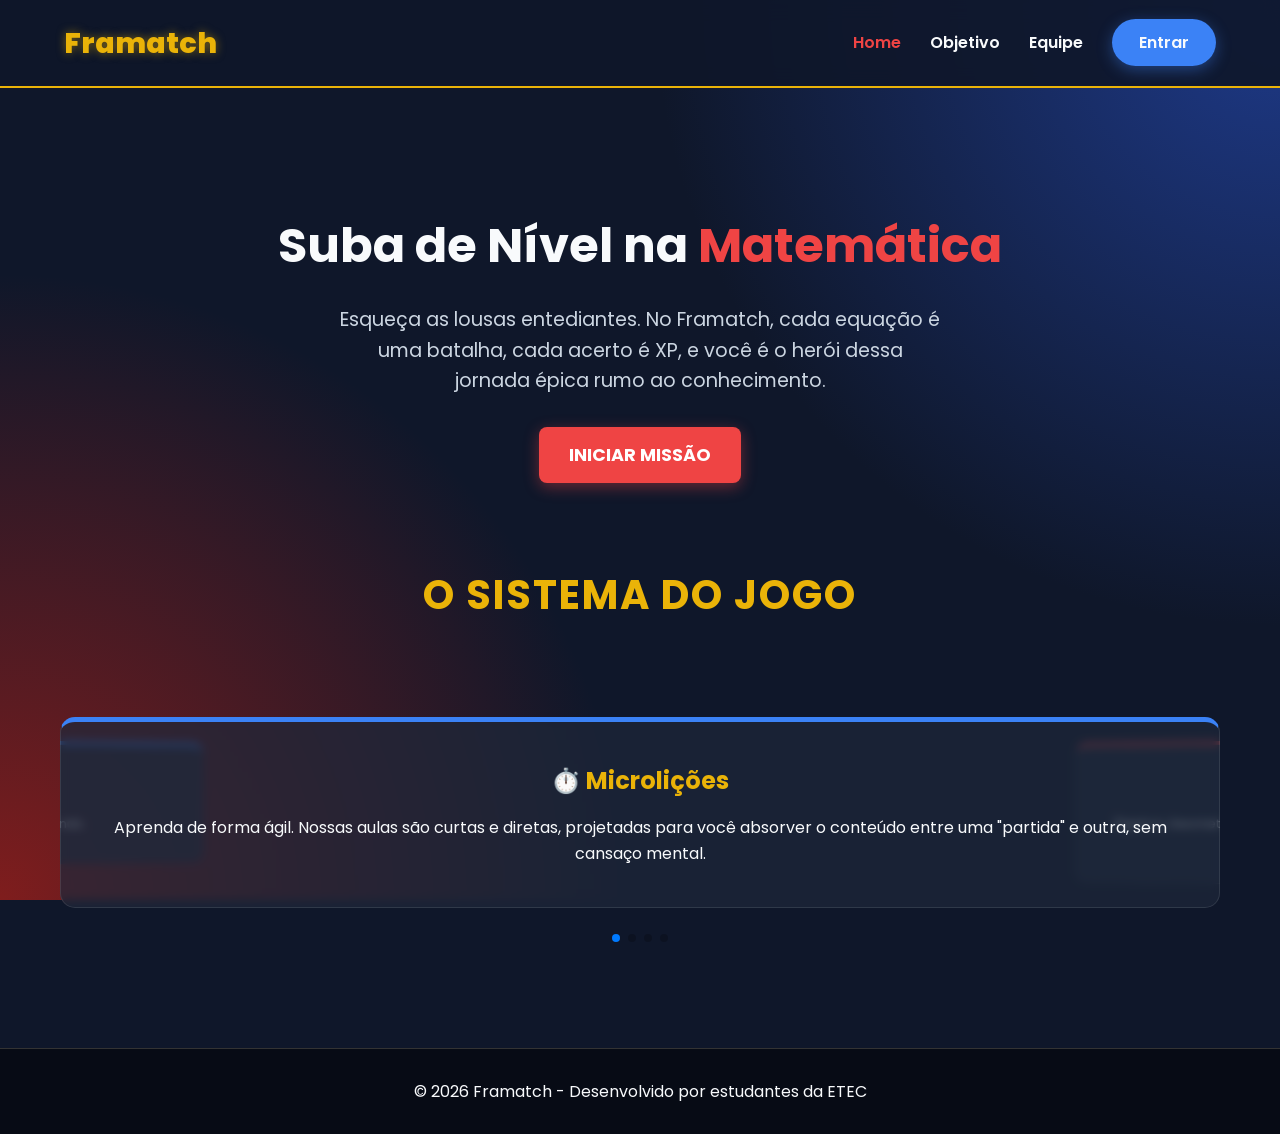
<file: index.html>
<!DOCTYPE html>
<html lang="pt-BR">
<head>
    <meta charset="UTF-8">
    <meta name="viewport" content="width=device-width, initial-scale=1.0">
    <title>Framatch | O Jogo da Matemática</title>
    <link rel="stylesheet" href="stylo.css">
    <link rel="stylesheet" href="https://cdn.jsdelivr.net/npm/swiper@11/swiper-bundle.min.css"/>
    <style>
        .hero { text-align: center; padding: 80px 20px; }
        .hero h1 { font-size: 3rem; margin-bottom: 20px; color: var(--text-light); }
        .hero span { color: var(--danger-red); }
        .hero p { font-size: 1.2rem; max-width: 600px; margin: 0 auto 30px; color: #cbd5e1; }
        
        /* Estilos do Slider */
        .swiper { width: 100%; padding: 50px 0; }
        .swiper-slide {
            background: var(--card-bg);
            border: 1px solid rgba(255,255,255,0.1);
            border-top: 5px solid var(--primary-blue);
            border-radius: 15px;
            padding: 40px;
            text-align: center;
            backdrop-filter: blur(5px);
        }
        .swiper-slide h3 { color: var(--accent-yellow); font-size: 1.5rem; margin-bottom: 15px; }
    </style>
</head>
<body>
    <header>
        <div class="logo"> Framatch</div>
        <nav>
            <a href="home.html" class="active">Home</a>
            <a href="objetivo.html">Objetivo</a>
            <a href="equipe.html">Equipe</a>
            <a href="login.html" class="btn-login">Entrar</a>
        </nav>
    </header>

    <main class="container">
        <section class="hero">
            <h1>Suba de Nível na <span>Matemática</span></h1>
            <p>Esqueça as lousas entediantes. No Framatch, cada equação é uma batalha, cada acerto é XP, e você é o herói dessa jornada épica rumo ao conhecimento.</p>
            <button class="btn-primary" onclick="window.location.href='login.html'">Iniciar Missão</button>
        </section>

        <h2 class="section-title">O Sistema do Jogo</h2>
        
        <div class="swiper mySwiper">
            <div class="swiper-wrapper">
                <div class="swiper-slide">
                    <h3>⏱️ Microlições</h3>
                    <p>Aprenda de forma ágil. Nossas aulas são curtas e diretas, projetadas para você absorver o conteúdo entre uma "partida" e outra, sem cansaço mental.</p>
                </div>
                <div class="swiper-slide" style="border-top-color: var(--danger-red);">
                    <h3>🌳 Ramificações</h3>
                    <p>Álgebra, Geometria, Aritmética ou Lógica? Escolha sua classe matemática e siga uma árvore de habilidades que se adapta ao seu estilo de jogo.</p>
                </div>
                <div class="swiper-slide" style="border-top-color: var(--accent-yellow);">
                    <h3>🏆 Ranking Global</h3>
                    <p>Enfrente outros estudantes. Acumule pontos por precisão e velocidade para subir nas ligas, do "Novato do Cálculo" ao "Grão-Mestre dos Números".</p>
                </div>
                <div class="swiper-slide">
                    <h3>🏅 Conquistas</h3>
                    <p>Desbloqueie insígnias exclusivas ao completar desafios complexos. Mostre seu perfil platinado para o mundo.</p>
                </div>
            </div>
            <div class="swiper-pagination"></div>
        </div>
    </main>

    <footer>
        <p>&copy; 2026 Framatch - Desenvolvido por estudantes da ETEC</p>
    </footer>

    <script src="https://cdn.jsdelivr.net/npm/swiper@11/swiper-bundle.min.js"></script>
    <script>
        var swiper = new Swiper(".mySwiper", {
            effect: "coverflow",
            grabCursor: true,
            centeredSlides: true,
            slidesPerView: "auto",
            loop: true,
            coverflowEffect: { rotate: 15, stretch: 0, depth: 300, modifier: 1, slideShadows: false },
            pagination: { el: ".swiper-pagination", clickable: true },
            autoplay: { delay: 4000, disableOnInteraction: false }
        });
    </script>
</body>
</html>
</file>
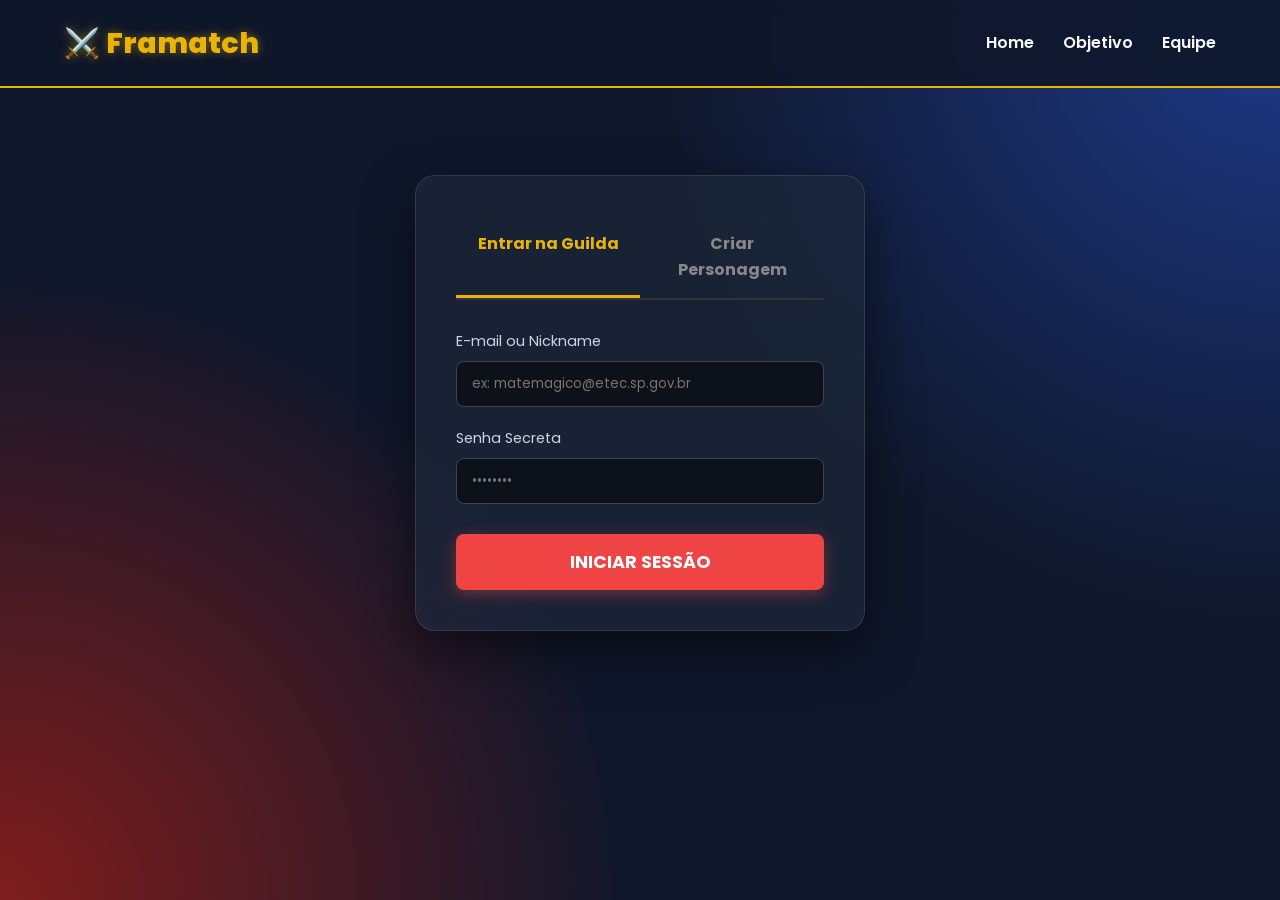
<file: login.html>
<!DOCTYPE html>
<html lang="pt-BR">
<head>
    <meta charset="UTF-8">
    <meta name="viewport" content="width=device-width, initial-scale=1.0">
    <title>Framatch | Portal de Acesso</title>
    <link rel="stylesheet" href="stylo.css">
    <style>
        .auth-wrapper {
            display: flex;
            justify-content: center;
            align-items: center;
            min-height: 70vh;
        }
        .auth-box {
            background: var(--card-bg);
            padding: 40px;
            border-radius: 20px;
            width: 100%;
            max-width: 450px;
            border: 1px solid rgba(255,255,255,0.1);
            backdrop-filter: blur(15px);
            box-shadow: 0 20px 50px rgba(0,0,0,0.5);
        }
        .auth-header { display: flex; margin-bottom: 30px; border-bottom: 2px solid #333; }
        .auth-tab {
            flex: 1; text-align: center; padding: 15px; cursor: pointer;
            color: #888; font-weight: bold; transition: 0.3s;
        }
        .auth-tab.active { color: var(--accent-yellow); border-bottom: 3px solid var(--accent-yellow); }
        .auth-form { display: none; }
        .auth-form.active { display: block; animation: fadeIn 0.5s; }
        
        @keyframes fadeIn { from { opacity: 0; transform: translateY(10px); } to { opacity: 1; transform: translateY(0); } }

        .input-group { margin-bottom: 20px; }
        .input-group label { display: block; margin-bottom: 8px; font-size: 0.9rem; color: #cbd5e1; }
        .input-group input {
            width: 100%; padding: 12px 15px; border-radius: 8px;
            border: 1px solid #444; background: rgba(0,0,0,0.5);
            color: white; outline: none; transition: 0.3s;
        }
        .input-group input:focus { border-color: var(--primary-blue); background: rgba(0,0,0,0.8); }
        .btn-full { width: 100%; margin-top: 10px; }
    </style>
</head>
<body>
    <header>
        <div class="logo">⚔️ Framatch</div>
        <nav>
            <a href="home.html">Home</a>
            <a href="objetivo.html">Objetivo</a>
            <a href="equipe.html">Equipe</a>
        </nav>
    </header>

    <main class="container auth-wrapper">
        <div class="auth-box">
            <div class="auth-header">
                <div class="auth-tab active" onclick="switchTab('login')">Entrar na Guilda</div>
                <div class="auth-tab" onclick="switchTab('register')">Criar Personagem</div>
            </div>

            <form id="form-login" class="auth-form active">
                <div class="input-group">
                    <label>E-mail ou Nickname</label>
                    <input type="text" placeholder="ex: matemagico@etec.sp.gov.br" required>
                </div>
                <div class="input-group">
                    <label>Senha Secreta</label>
                    <input type="password" placeholder="••••••••" required>
                </div>
                <button type="button" class="btn-primary btn-full" onclick="alert('Conectando ao servidor...')">Iniciar Sessão</button>
            </form>

            <form id="form-register" class="auth-form">
                <div class="input-group">
                    <label>Nome(Usuário)</label>
                    <input type="text" placeholder="Escolha seu nick" required>
                </div>
                <div class="input-group">
                    <label>E-mail de Contato</label>
                    <input type="email" placeholder="seu@email.com" required>
                </div>
                <div class="input-group">
                    <label>Sua Senha</label>
                    <input type="password" placeholder="Mínimo 8 caracteres" required>
                </div>
                <button type="button" class="btn-primary btn-full" style="background: var(--primary-blue);" onclick="alert('Personagem criado com sucesso!')">Registrar</button>
            </form>
        </div>
    </main>

    <script>
        function switchTab(tab) {
            document.querySelectorAll('.auth-tab').forEach(t => t.classList.remove('active'));
            document.querySelectorAll('.auth-form').forEach(f => f.classList.remove('active'));

            if (tab === 'login') {
                document.querySelectorAll('.auth-tab')[0].classList.add('active');
                document.getElementById('form-login').classList.add('active');
            } else {
                document.querySelectorAll('.auth-tab')[1].classList.add('active');
                document.getElementById('form-register').classList.add('active');
            }
        }
    </script>
</body>
</html>
</file>
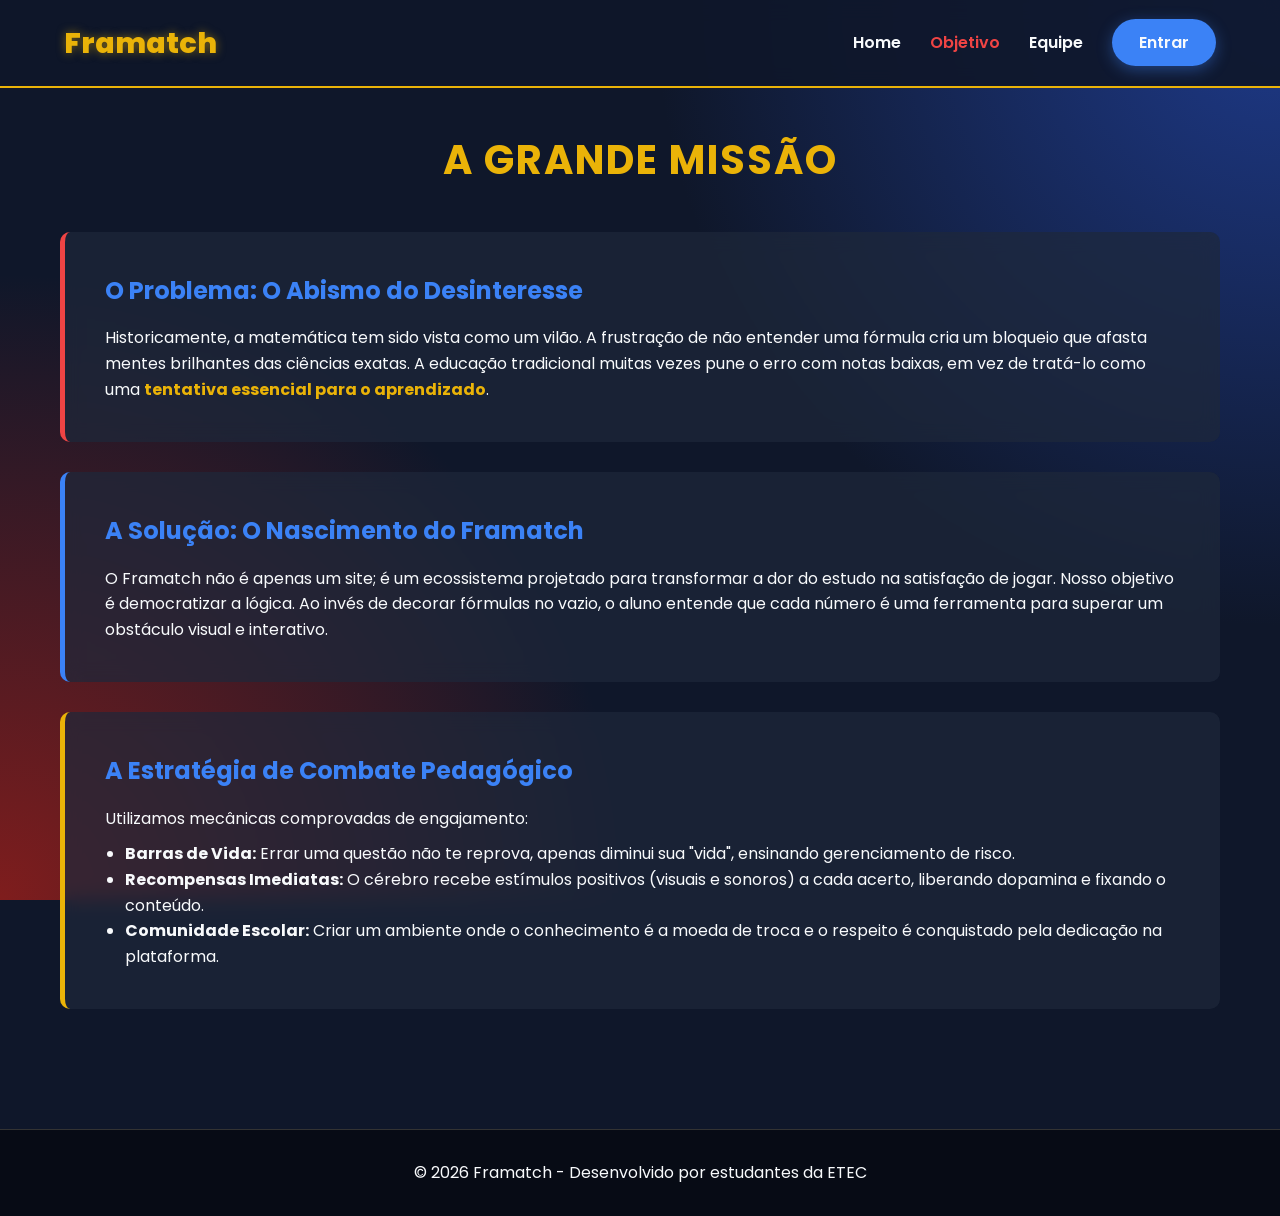
<file: objetivo.html>
<!DOCTYPE html>
<html lang="pt-BR">
<head>
    <meta charset="UTF-8">
    <meta name="viewport" content="width=device-width, initial-scale=1.0">
    <title>Framatch | Nosso Objetivo</title>
    <link rel="stylesheet" href="stylo.css">
    <style>
        .lore-box {
            background: var(--card-bg);
            border-left: 5px solid var(--danger-red);
            padding: 40px;
            border-radius: 10px;
            margin-bottom: 30px;
            backdrop-filter: blur(10px);
        }
        .lore-box h2 { color: var(--primary-blue); margin-bottom: 15px; }
        .highlight { color: var(--accent-yellow); font-weight: bold; }
    </style>
</head>
<body>
    <header>
        <div class="logo"> Framatch</div>
        <nav>
            <a href="home.html">Home</a>
            <a href="objetivo.html" class="active">Objetivo</a>
            <a href="equipe.html">Equipe</a>
            <a href="login.html" class="btn-login">Entrar</a>
        </nav>
    </header>

    <main class="container">
        <h1 class="section-title">A Grande Missão</h1>

        <article class="lore-box">
            <h2>O Problema: O Abismo do Desinteresse</h2>
            <p>Historicamente, a matemática tem sido vista como um vilão. A frustração de não entender uma fórmula cria um bloqueio que afasta mentes brilhantes das ciências exatas. A educação tradicional muitas vezes pune o erro com notas baixas, em vez de tratá-lo como uma <span class="highlight">tentativa essencial para o aprendizado</span>.</p>
        </article>

        <article class="lore-box" style="border-left-color: var(--primary-blue);">
            <h2>A Solução: O Nascimento do Framatch</h2>
            <p>O Framatch não é apenas um site; é um ecossistema projetado para transformar a dor do estudo na satisfação de jogar. Nosso objetivo é democratizar a lógica. Ao invés de decorar fórmulas no vazio, o aluno entende que cada número é uma ferramenta para superar um obstáculo visual e interativo.</p>
        </article>

        <article class="lore-box" style="border-left-color: var(--accent-yellow);">
            <h2>A Estratégia de Combate Pedagógico</h2>
            <p>Utilizamos mecânicas comprovadas de engajamento:</p>
            <ul style="margin-left: 20px; margin-top: 10px;">
                <li><strong>Barras de Vida:</strong> Errar uma questão não te reprova, apenas diminui sua "vida", ensinando gerenciamento de risco.</li>
                <li><strong>Recompensas Imediatas:</strong> O cérebro recebe estímulos positivos (visuais e sonoros) a cada acerto, liberando dopamina e fixando o conteúdo.</li>
                <li><strong>Comunidade Escolar:</strong> Criar um ambiente onde o conhecimento é a moeda de troca e o respeito é conquistado pela dedicação na plataforma.</li>
            </ul>
        </article>
    </main>

    <footer>
        <p>&copy; 2026 Framatch - Desenvolvido por estudantes da ETEC</p>
    </footer>
</body>
</html>
</file>
<file: stylo.css>
@import url('https://fonts.googleapis.com/css2?family=Poppins:wght@400;600;800&display=swap');

:root {
    --bg-dark: #0f172a; /* Fundo escuro moderno */
    --primary-blue: #3b82f6;
    --accent-yellow: #eab308;
    --danger-red: #ef4444;
    --text-light: #f8fafc;
    --card-bg: rgba(30, 41, 59, 0.7); /* Fundo translúcido para efeito "vidro" */
}

* {
    margin: 0;
    padding: 0;
    box-sizing: border-box;
    font-family: 'Poppins', sans-serif;
}

body {
    background-color: var(--bg-dark);
    color: var(--text-light);
    line-height: 1.6;
    background-image: radial-gradient(circle at top right, #1e3a8a 0%, transparent 40%),
                      radial-gradient(circle at bottom left, #7f1d1d 0%, transparent 40%);
    background-attachment: fixed;
}

/* Navegação */
header {
    display: flex;
    justify-content: space-between;
    align-items: center;
    padding: 20px 5%;
    background: rgba(15, 23, 42, 0.9);
    backdrop-filter: blur(10px);
    border-bottom: 2px solid var(--accent-yellow);
    position: sticky;
    top: 0;
    z-index: 1000;
}

.logo {
    font-size: 1.8rem;
    font-weight: 800;
    color: var(--accent-yellow);
    text-shadow: 0 0 10px rgba(234, 179, 8, 0.5);
}

nav a {
    color: var(--text-light);
    text-decoration: none;
    margin-left: 25px;
    font-weight: 600;
    transition: 0.3s;
}

nav a:hover, nav a.active {
    color: var(--danger-red);
}

.btn-login {
    background: var(--primary-blue);
    padding: 10px 25px;
    border-radius: 30px;
    border: 2px solid transparent;
    box-shadow: 0 4px 15px rgba(59, 130, 246, 0.4);
}

.btn-login:hover {
    background: transparent;
    border-color: var(--primary-blue);
    color: var(--primary-blue);
}

/* Estruturas Comuns */
.container {
    max-width: 1200px;
    margin: 0 auto;
    padding: 40px 20px;
}

.section-title {
    text-align: center;
    font-size: 2.5rem;
    color: var(--accent-yellow);
    margin-bottom: 40px;
    text-transform: uppercase;
    letter-spacing: 2px;
}

/* Botões Globais */
.btn-primary {
    background: var(--danger-red);
    color: white;
    padding: 15px 30px;
    border: none;
    border-radius: 8px;
    font-size: 1.1rem;
    font-weight: bold;
    cursor: pointer;
    transition: 0.3s;
    text-transform: uppercase;
    box-shadow: 0 4px 15px rgba(239, 68, 68, 0.4);
}

.btn-primary:hover {
    transform: translateY(-3px);
    box-shadow: 0 6px 20px rgba(239, 68, 68, 0.6);
}

/* Rodapé */
footer {
    text-align: center;
    padding: 30px;
    background: rgba(0, 0, 0, 0.5);
    border-top: 1px solid #333;
    margin-top: 50px;
}

/* Responsividade */
@media (max-width: 768px) {
    header { flex-direction: column; gap: 15px; }
    nav a { margin: 0 10px; font-size: 0.9rem; }
}
</file>
